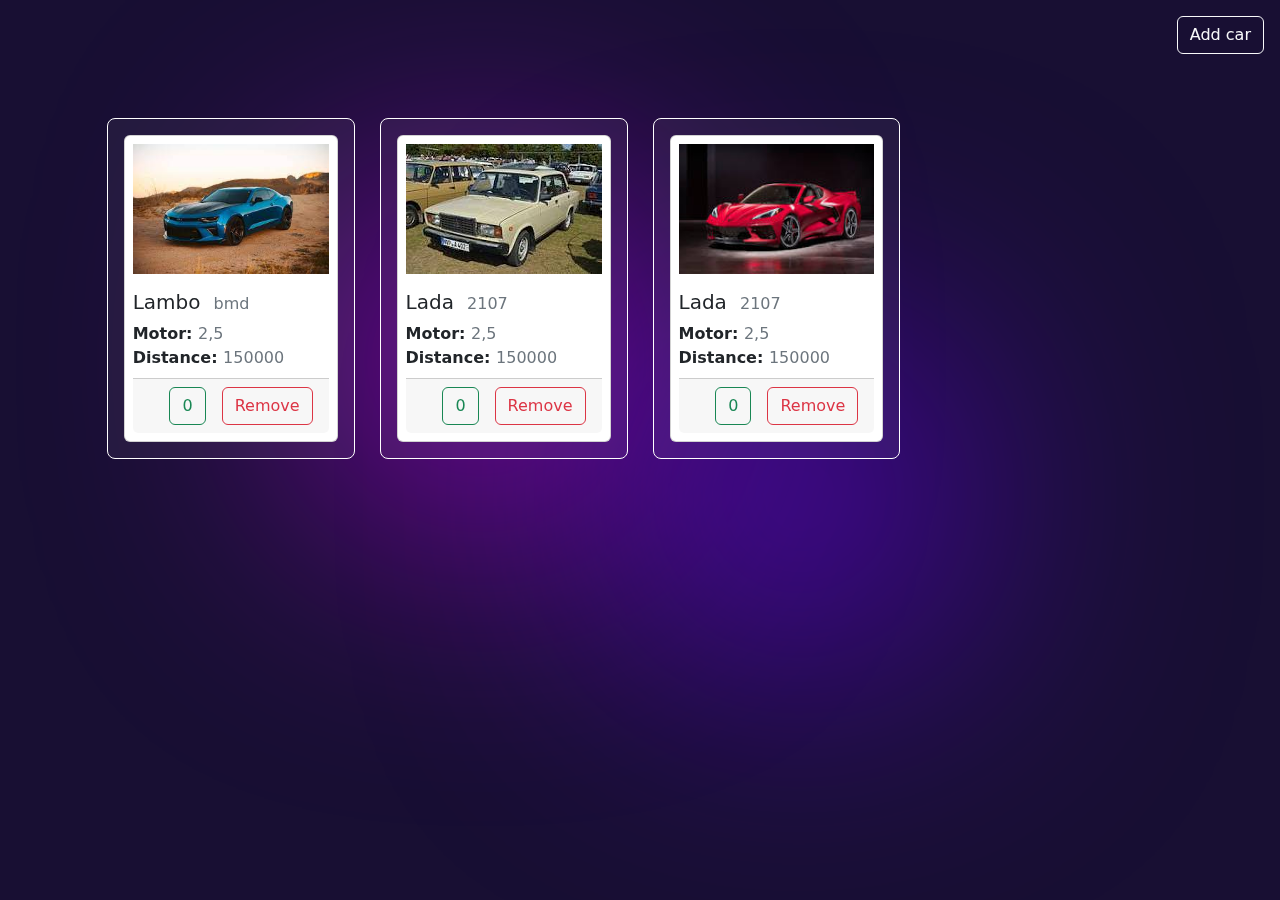
<file: index.html>
<!DOCTYPE html>
<html lang="en">
<head>
    <meta charset="UTF-8">
    <meta http-equiv="X-UA-Compatible" content="IE=edge">
    <meta name="viewport" content="width=device-width, initial-scale=1.0">

    <link rel="stylesheet" href="https://maxst.icons8.com/vue-static/landings/line-awesome/line-awesome/1.3.0/css/line-awesome.min.css">

    <link rel="stylesheet" href="assets/css/Mybootstrap.css">
    <link rel="stylesheet" href="assets/css/style.css">

    <title>Car Collection</title>
</head>
<body>
    <div id="body-bg"></div>
    <nav class=" p-3 text-end">
        <button class="btn btn-outline-light" data-bs-toggle="modal" data-bs-target="#exampleModal">Add car</button>
  
  <!-- Modal -->
  <div class="modal fade " id="exampleModal" tabindex="-1" aria-labelledby="exampleModalLabel" aria-hidden="true">
    <div class="modal-dialog">
      <div class="modal-content ">
        <div class="modal-header">
          <h1 class="modal-title fs-5" id="exampleModalLabel">Add a car</h1>
          <button type="button" class="btn-close" data-bs-dismiss="modal" aria-label="Close"></button>
        </div>
        <div class="modal-body">
                <form action="" id="inputs" class=" d-flex flex-column gap-3">
                    <input required type="text" id="brand" placeholder="Brand" class="form-control">
                    <input required type="text" id="model" placeholder="Model" class="form-control">
                    <input required type="text" id="motor" placeholder="Motor" class="form-control">
                    <input required type="text" id="distance" placeholder="Distance" class="form-control">
                    <input required type="text" id="imgUrl" placeholder="Image Url" class="form-control">

                    
                    <button type="button"  class="btn btn-secondary" data-bs-dismiss="modal">Exit</button>
                   
                    <button onclick="addCar()"  type="button" class="btn btn-primary">Add</button>
              
              </form>
            <div class="modal-footer">
              </div>
          

        </div>
       
      </div>
    </div>
  </div>
    </nav>
    <main>
        <div id="car-container" class=" cars col-lg-10 m-auto  mt-5">
            <!-- <div class="car p-3  rounded-3 ">
                <div class="card p-2 h-100 d-flex flex-column justify-content-between   ">
                    <div class="car-img">
                        <img src="assets/images/lambo.jpeg" class="w-100" alt="car">
                    </div>
                    <div class="card-title  mt-3">
                        <h5 class="d-inline-block">Mercedes</h5> <span class="text-muted h6 ms-2 ">S200</span> <br>
                        <span class="fw-semibold">Motor: </span><span class="text-muted">5,5 l</span><br>
                        <span class="fw-semibold">Distance: </span><span class="text-muted">10 000 </span>

                    </div>
                    <div class="card-footer d-flex justify-content-end w-100 ">
                        <button  class="like likeBtn btn btn-outline-success"><i class="las la-thumbs-up"></i><span class="likeCount">0</span></button>
                        <button class="delete removeBtn btn btn-outline-danger ms-3"><i class="las la-trash"></i> Remove</button>
                    </div>

                </div>
                
            </div> -->

            
         
            
        </div>
    </main>

    
    
    <script src="assets/js/bootstrap.bundle.js"></script>
    <script  src="assets/js/main.js"></script>
</body>
</html>
</file>
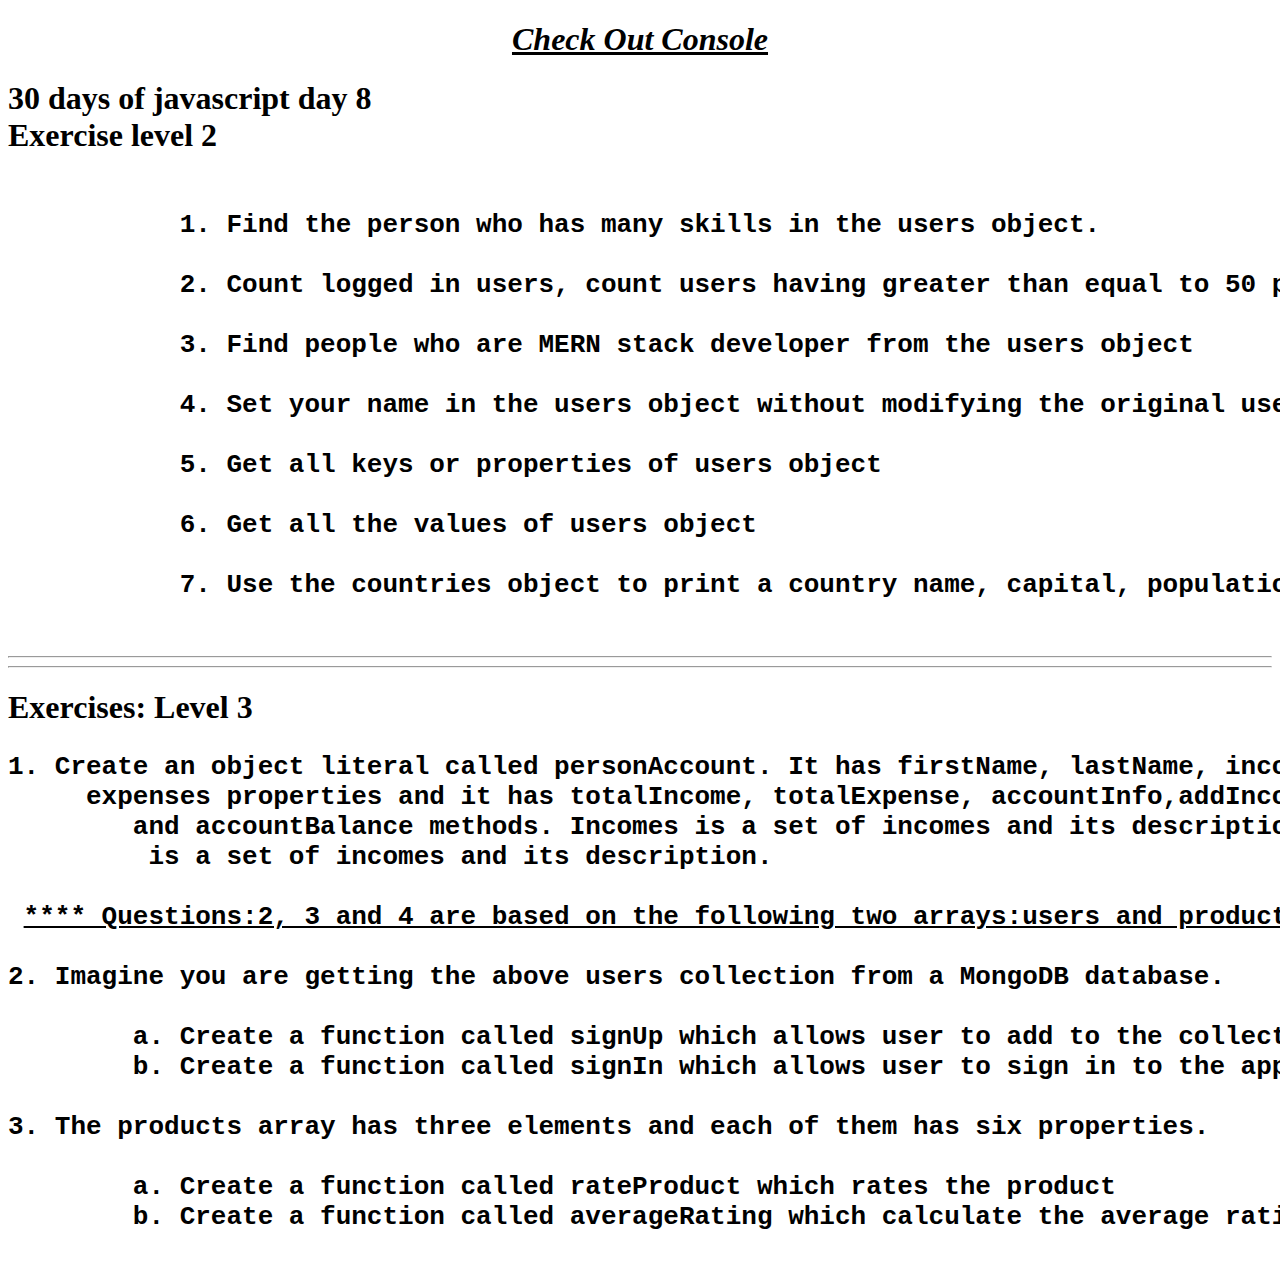
<file: Additional task/index.html>
<!DOCTYPE html>
<html lang="en">
<head>
    <meta charset="UTF-8">
    <meta http-equiv="X-UA-Compatible" content="IE=edge">
    <meta name="viewport" content="width=device-width, initial-scale=1.0">
    <title>Document</title>
</head>
<body>
    <h1 style="text-align: center;"><u><i>Check Out Console</i></u> </h1>
    <h1>
        30 days of javascript day 8 <br>  Exercise level 2
        <pre>

           1. Find the person who has many skills in the users object.

           2. Count logged in users, count users having greater than equal to 50 points from the following object. 

           3. Find people who are MERN stack developer from the users object
            
           4. Set your name in the users object without modifying the original users object
            
           5. Get all keys or properties of users object
            
           6. Get all the values of users object
        
           7. Use the countries object to print a country name, capital, populations and languages.
        </pre>
            
    </h1>

    <hr>
    <hr>

    <h1>
        Exercises: Level 3

        <pre>
1. Create an object literal called personAccount. It has firstName, lastName, incomes,
     expenses properties and it has totalIncome, totalExpense, accountInfo,addIncome, addExpense 
        and accountBalance methods. Incomes is a set of incomes and its description and expenses
         is a set of incomes and its description.

 <u>**** Questions:2, 3 and 4 are based on the following two arrays:users and products ()</u>

2. Imagine you are getting the above users collection from a MongoDB database.

        a. Create a function called signUp which allows user to add to the collection. If user exists, inform the user that he has already an account.
        b. Create a function called signIn which allows user to sign in to the application

3. The products array has three elements and each of them has six properties. 

        a. Create a function called rateProduct which rates the product 
        b. Create a function called averageRating which calculate the average rating of a product
        </pre>
    </h1>
    <script src="countries.js"></script>
    <script src="main.js"></script>
    
</body>
</html>
</file>
<file: assets/css/style.css>
body {
  position: relative;
}
body #body-bg {
  background-color: #180f33;
  position: fixed;
  height: 100vh;
  width: 100%;
  z-index: -1;
}
body #body-bg::before, body #body-bg::after {
  content: "";
  width: 30vh;
  height: 30vh;
  border-radius: 50%;
  position: fixed;
  z-index: 5;
  filter: blur(150px);
}
body #body-bg::before {
  background-color: #cc00ff;
  top: 25%;
  left: 27%;
}
body #body-bg::after {
  background-color: #7000ff;
  top: 40%;
  right: 27%;
}
body main .cars {
  display: grid;
  grid-template-columns: 1fr 1fr 1fr 1fr;
  gap: 25px;
}
body main .cars .car {
  cursor: pointer;
  transition: 0.5s;
  border: 1px solid white;
  background-image: linear-gradient(rgba(255, 255, 255, 0.05), rgba(255, 255, 255, 0.05));
}
body main .cars .car:hover {
  transform: translateY(-5px);
  box-shadow: 0 2px 10px rgb(255, 255, 255);
}
body main .cars .car .card {
  height: 100%;
}
body main .cars .car .car-img {
  height: 50%;
  background-color: orangered;
}
body main .cars .car .car-img img {
  height: 100%;
}/*# sourceMappingURL=style.css.map */
</file>
